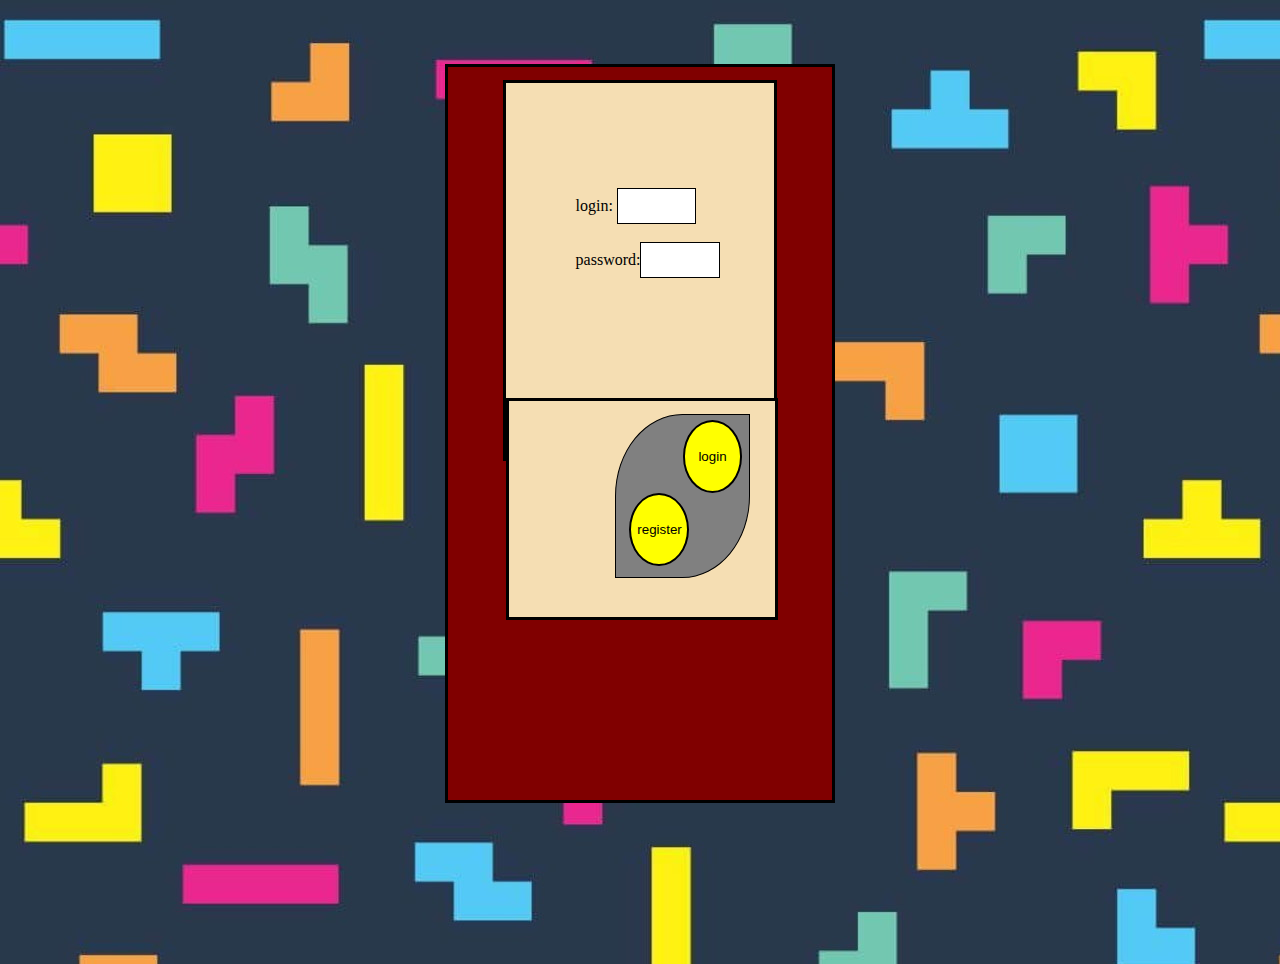
<file: login.html>
<html>
    <head>
        <title>TODO supply a title</title>
        <meta charset="UTF-8">
        <meta name="viewport" content="width=device-width, initial-scale=1.0">
        <link rel="stylesheet" type="text/css" href="loginStyle.css">
    </head>
    <body>
                   
            <div id="background">

                <form>

                    <div id="top">

                        <p>login: <input class="input" id="login" type="text" value="" ></p><br>
                        <p>password:<input class="input" id="password" type="text" value=""></p>

                    <div id="bottom">

                        <div id="button">

                            <input class="submit" id="loginSubmit" type="submit" value="login"><br>
                            <input class="submit" id="register" type="submit" value="register" >

                        </div>

                    </div>

                </form>

            </div>

    </body>
</html>
</file>
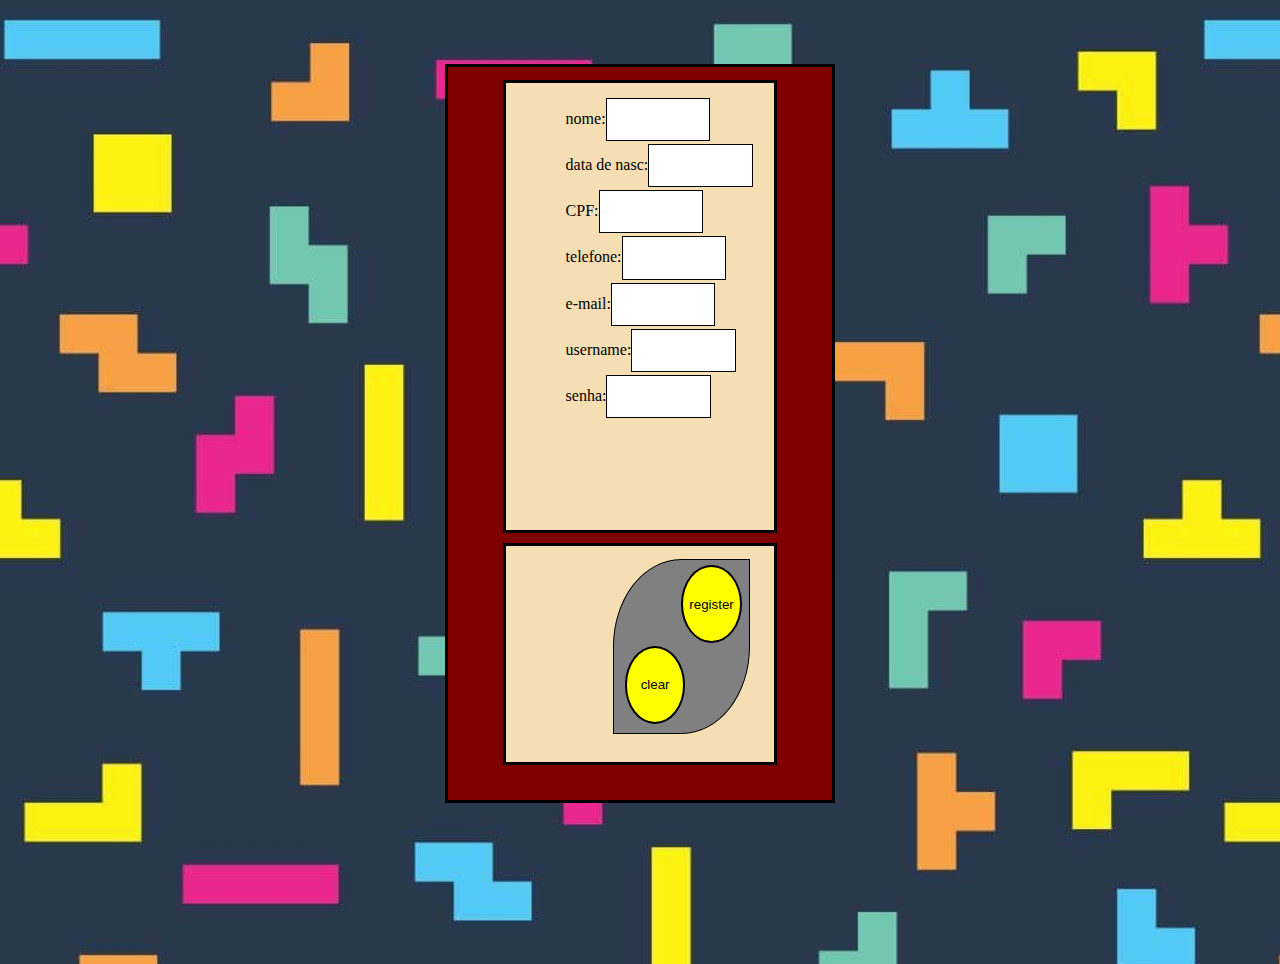
<file: register.html>
<html>
    <head>
        <title>TODO supply a title</title>
        <meta charset="UTF-8">
        <meta name="viewport" content="width=device-width, initial-scale=1.0">
        <link rel="stylesheet" type="text/css" href="registerStyle.css">
    </head>
    <body>
        <div id="background">
            
            <form>
                
                <div id="top">
                    
                    <p>nome:<input id="name" type="text"></p>
                    <p>data de nasc:<input id="nasc" type="text"></p>
                    <p>CPF:<input id="cpf" type="text"></p>
                    <p>telefone:<input id="tele" type="text"></p>
                    <p>e-mail:<input id="email" type="text"></p>
                    <p>username:<input id="user" type="text"></p>
                    <p>senha:<input id="password" type="text"></p>
                    
                </div>
                
                <div id="bottom">
                    
                    <div id="button">
                    
                    <input class="submit" id="register" type="submit" value="register">
                    <input class="submit" id="clear" type="submit" value="clear">
                    
                    </div>
                    
                </div>
                
            </form>
            
        </div>
    </body>
</html>
</file>
<file: loginStyle.css>
body{
    height: 100%;
    width: 100%;
    padding: 0px;
    margin: 0px;
    background-image: url('image/tetris.jpg');
    background-repeat: repeat;
}

p{
    margin: 0px;
    margin-left: 70px;
    padding: 0px;
}

#background{
    height: 80%;
    width: 30%;
    background:maroon;
    margin: auto;
    margin-top: 5%;
    padding-top: 1%;
    border: 3px solid black;
}

#top{
    margin: auto;
    padding: 0px;
    padding-top: 15px;
    height: 50%;
    width: 70%;
    background-color:wheat;
    border: 3px solid black;
}

#bottom{
    margin: 0px;
    padding: 0px;
    margin-top: 120px;
    background-color: wheat;
    height: 60%;
    width: 99%;
    border: 3px solid black;
    
}

#button{
    margin-left: 40%;
    padding: 0px;    
    margin-top: 5%;
    height: 75%;
    width: 50%;
    background:gray;
    border: 1px solid black;
    border-radius: 50% 0% 50% 0%
}

.input{
    width: 40%;
    height: 10%;
    border: 1px solid black;
}

#login{
    margin-top: 90px;
}

.submit{
    margin-top: 5px;
    text-align: center;
    margin-left: 50%;
    border: 2px solid black;
    border-radius:50%;
    height: 45%;
    width: 45%;
    background-color:yellow;
}

#register{
    margin:0px;
    margin-left: 10%;
    
}
</file>
<file: registerStyle.css>
body{
    height: 100%;
    width: 100%;
    padding: 0px;
    margin: 0px;
    
    background-image: url('image/tetris.jpg');
    background-repeat: repeat;
}

p{
    margin: 0px;
    margin-left: 60px;
    padding: 0px;
}

#background{
    height: 80%;
    width: 30%;
    background:maroon;
    margin: auto;
    margin-top: 5%;
    padding-top: 1%;
    border: 3px solid black;
}

#top{
    margin: auto;
    padding: 0px;
    padding-top: 15px;
    height: 60%;
    width: 70%;
    background-color:wheat;
    border: 3px solid black;
}

#bottom{
    margin: 0px;
    padding: 0px;
    margin: auto;
    margin-top: 10px;
    background-color: wheat;
    height: 30%;
    width: 70%;
    border: 3px solid black;
    
}

#button{
    margin-left: 40%;
    padding: 0px;    
    margin-top: 5%;
    height: 80%;
    width: 50%;
    background:gray;
    border: 1px solid black;
    border-radius: 50% 0% 50% 0%
}

input{
    margin-bottom: 3px;
    width: 50%;
    height: 10%;
    border: 1px solid black;
}

.submit{
    margin-top: 5px;
    text-align: center;
    margin-left: 50%;
    border: 2px solid black;
    border-radius:50%;
    height: 45%;
    width: 45%;
    background-color:yellow;
}

#clear{
    margin-top: 0px;
    margin-left: 8%;
}
</file>
